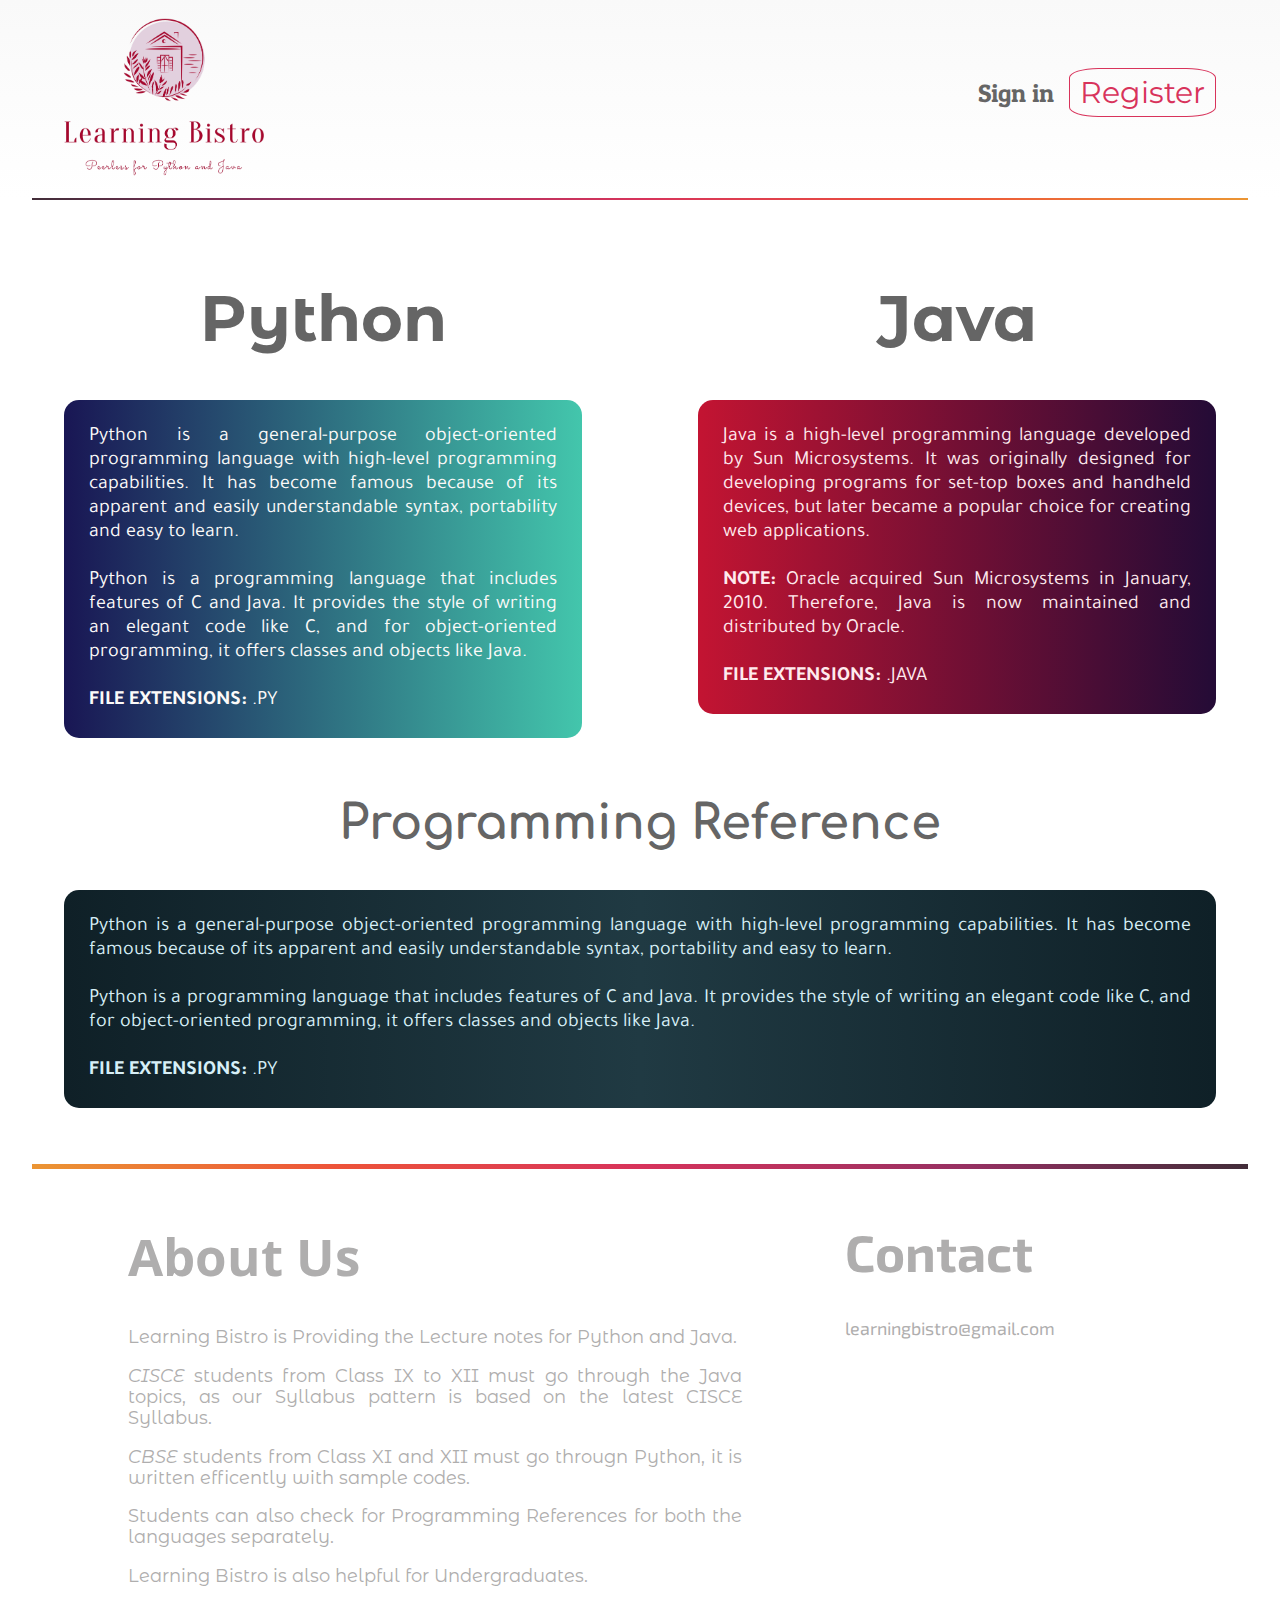
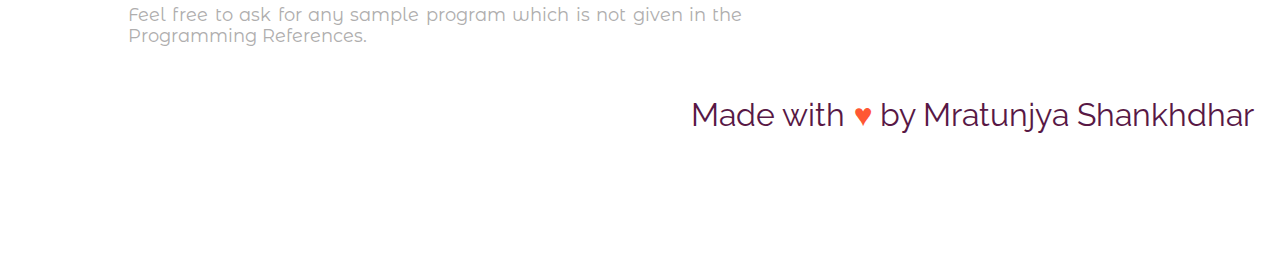
<file: index.html>
<!DOCTYPE HTML>
<html lang="en" dir="ltr">
    <head>
        <meta charset="utf-8">
        <meta name="viewport" content="width=device-width, initial-scale=1.0">

        <title>Learning Bistro - Peerless for Python and Java</title>
        <link rel="stylesheet" type="text/css" href="CSS/Header.css">
        <link rel="stylesheet" type="text/css" href="index.css">

        <link href="https://fonts.googleapis.com/css?family=Exo+2|Montserrat:200|Open+Sans:300|Patua+One|Comfortaa|Tajawal|Montserrat+Alternates|Raleway:300&display=swap" rel="stylesheet">
    </head>

    <body>
        <div class="header-background">
            <div class="header">
                <br>
                <a href="/"><img src="Images/Logo.png" alt="Learning Bistro - Peerless for Python and Java" title="Learning Bistro - Peerless for Python and Java" id="Logo"></a>
                <a href="Registration.html" class="Register">Register</a>
                <a href="Sign in.html" class="Sign-in">Sign in</a>
            </div>
            <div class="clear-float"></div>
            <br>
        </div>

        <div class="h-r"></div>
        <br>
        <br>

        <div class="Programming">
            <div class="Python">
                <a href="Python"><h1>Python</h1></a>
                <p>Python is a general-purpose object-oriented programming language with high-level programming capabilities.
                   It has become famous because of its apparent and easily understandable syntax, portability and easy to learn.
                   <br><br>Python is a programming language that includes features of C and Java.
                   It provides the style of writing an elegant code like C, and for object-oriented programming, it offers classes and objects like Java.
                   <br><br><strong>FILE EXTENSIONS:</strong> .PY
                </p>
            </div>
            <div class="Java">
                <a href="Java"><h1>Java</h1></a>
                <p>Java is a high-level programming language developed by Sun Microsystems.
                  It was originally designed for developing programs for set-top boxes and handheld devices, but later became a popular choice for creating web applications.
                  <br><br><strong>NOTE:</strong> Oracle acquired Sun Microsystems in January, 2010. Therefore, Java is now maintained and distributed by Oracle.
                  <br><br><strong>FILE EXTENSIONS:</strong> .JAVA
                </p>
            </div>
            <div class="clear-float"></div>
            <div class="Programming-References">
                <a href="Programming References.html"><h2>Programming Reference</h2></a>
                <p>Python is a general-purpose object-oriented programming language with high-level programming capabilities.
                   It has become famous because of its apparent and easily understandable syntax, portability and easy to learn.
                   <br><br>Python is a programming language that includes features of C and Java.
                   It provides the style of writing an elegant code like C, and for object-oriented programming, it offers classes and objects like Java.
                   <br><br><strong>FILE EXTENSIONS:</strong> .PY
                </p>
            </div>
        </div>
        <br><br>
        <div class="h-r-"></div>
        <br>
        <div class="Information">
            <div class="About-us">
                <h1>About Us</h1>
                <p>Learning Bistro is Providing the Lecture notes for Python and Java.</p>
                <p><abbr title="The Council for the Indian School Certificate Examinations">CISCE </abbr>students from Class IX to XII must go through the Java topics, as our Syllabus pattern is based on the latest CISCE Syllabus.</p>
                <p><abbr title="Central Board of Secondary Education">CBSE</abbr> students from Class XI and XII must go througn Python, it is written efficently with sample codes.</p>
                <p>Students can also check for Programming References for both the languages separately.</p>
                <p>Learning Bistro is also helpful for Undergraduates.</p>
                <p>Feel free to ask for any sample program which is not given in the Programming References.</p>
            </div>
            <div class="Contact">
                <h1>Contact</h1>
                <p>learningbistro@gmail.com</p>
            </div>
        </div>
        <div class="clear-float"></div>
        <a href="https://www.linkedin.com/in/mratunjyashankhdhar/"  style="text-decoration: none"><p class="love">Made with <span style="color: #FF5733">&hearts;</span> by Mratunjya Shankhdhar</p></a>
    </body>
</html>
</file>
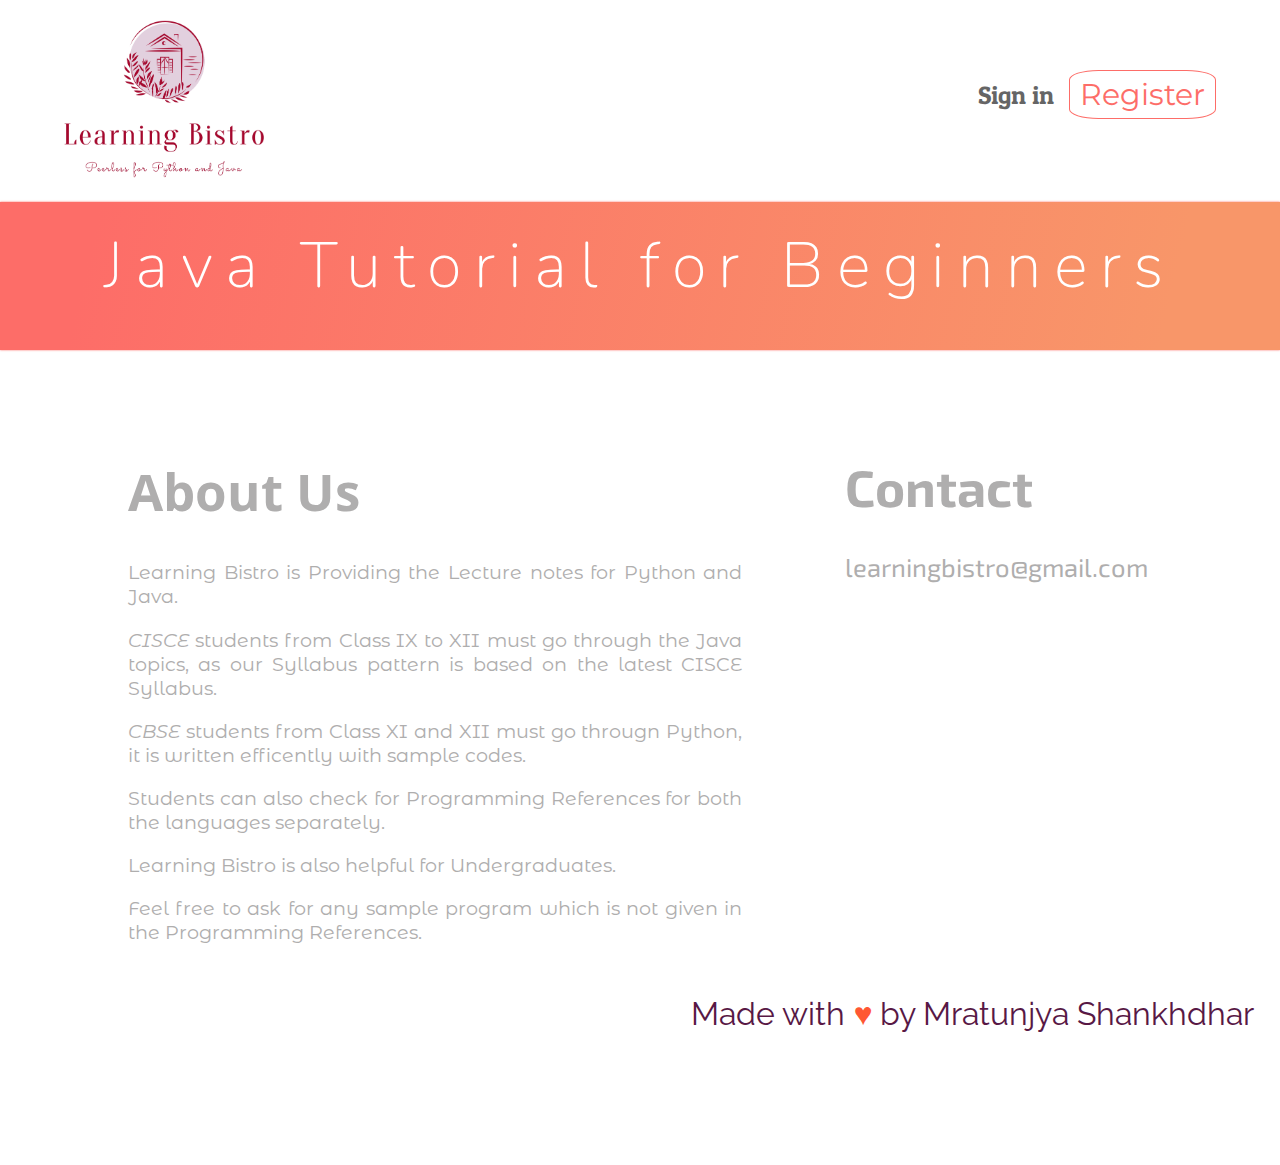
<file: Java/index.html>
<!DOCTYPE html>
<html lang="en" dir="ltr">
    <head>
        <meta charset="utf-8">
        <meta name="viewport" content="width=device-width, initial-scale=1.0">

        <title>Learning Bistro - Python</title>
        <link rel="stylesheet" type="text/css" href="/CSS/Header.css">
        <link rel="stylesheet" type="text/css" href="CSS/Course%20Structure.css">
        <link rel="stylesheet" type="text/css" href="Java.css">

        <link href="https://fonts.googleapis.com/css?family=Exo+2|Montserrat:200|Open+Sans:300|Patua+One|Comfortaa|Tajawal|Roboto|Sarina|Montserrat+Alternates:300|Raleway:300&display=swap" rel="stylesheet">
        <link href="https://fonts.googleapis.com/css?family=Nunito:200&display=swap" rel="stylesheet">
        <link rel="stylesheet" type="text/css" href="/CSS/Fonts.css">
    </head>
    <body style="cursor: default;">
        <div class="header">
            <a href="/"><img src="/Images/Logo.png" alt="Learning Bistro - Peerless for Python and Java" title="Learning Bistro - Peerless for Python and Java" id="Logo"></a>
            <a href="Registration.html" class="Register">Register</a>
            <a href="Sign in.html" class="Sign-in">Sign in</a>
        </div>

        <div class="heading-selected">
          <h1>Java Tutorial for Beginners</h1>
        </div>
        <br>
        <br><br>
        <div class="clear-float"></div>
        <br>
        <div class="Information">
            <div class="About-us">
                <h1>About Us</h1>
                <p>Learning Bistro is Providing the Lecture notes for Python and Java.</p>
                <p><abbr title="The Council for the Indian School Certificate Examinations">CISCE </abbr>students from Class IX to XII must go through the Java topics, as our Syllabus pattern is based on the latest CISCE Syllabus.</p>
                <p><abbr title="Central Board of Secondary Education">CBSE</abbr> students from Class XI and XII must go througn Python, it is written efficently with sample codes.</p>
                <p>Students can also check for Programming References for both the languages separately.</p>
                <p>Learning Bistro is also helpful for Undergraduates.</p>
                <p>Feel free to ask for any sample program which is not given in the Programming References.</p>
            </div>
            <div class="Contact">
                <h1>Contact</h1>
                <p>learningbistro@gmail.com</p>
            </div>
        </div>
        <div class="clear-float"></div>
        <a href="https://www.linkedin.com/in/mratunjyashankhdhar/"  style="text-decoration: none"><p class="love">Made with <span style="color: #FF5733">&hearts;</span> by Mratunjya Shankhdhar</p></a>
    </body>
</html>
</file>
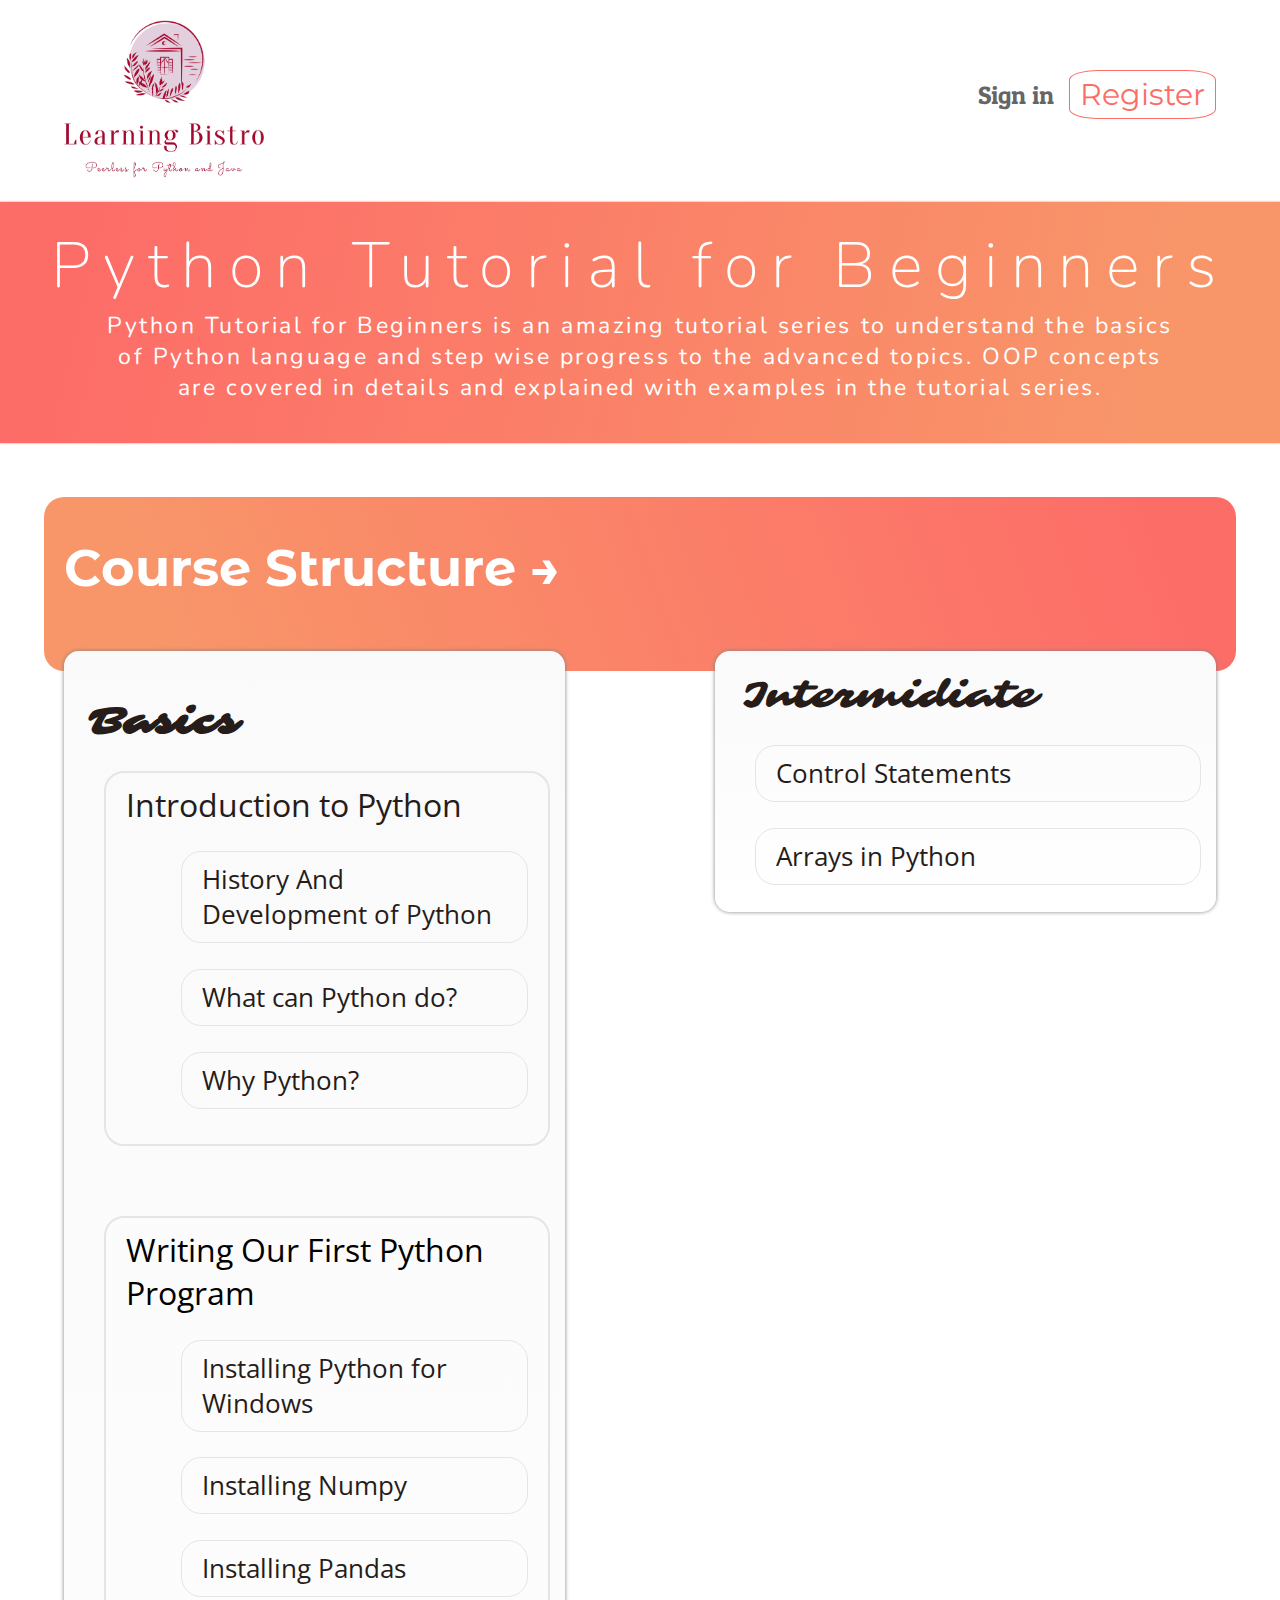
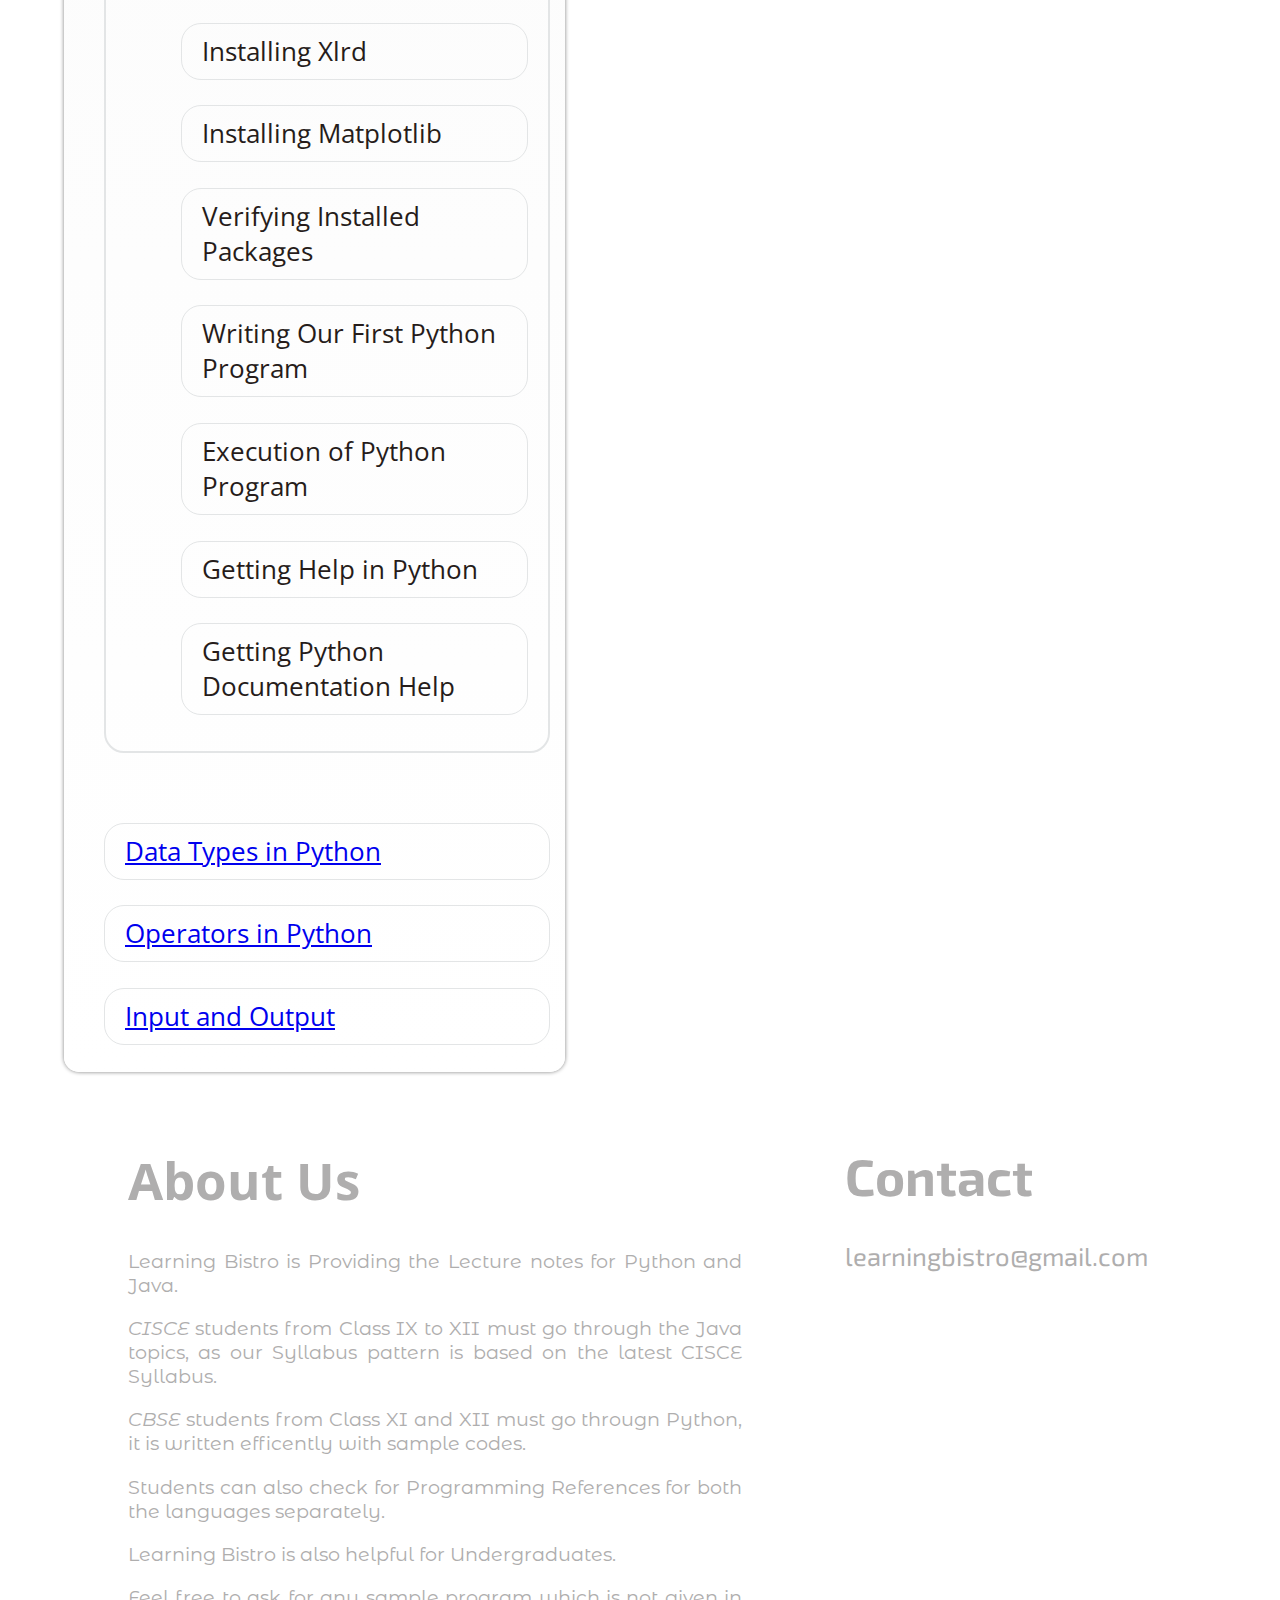
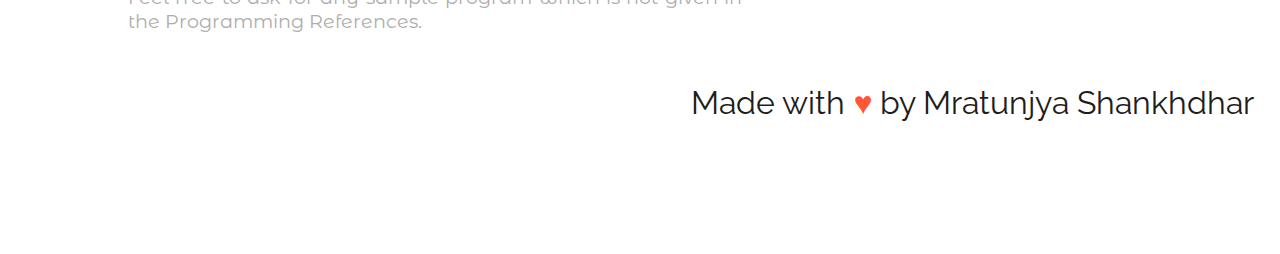
<file: Python/index.html>
<!DOCTYPE html>
<html lang="en" dir="ltr">
    <head>
        <meta charset="utf-8">
        <meta name="viewport" content="width=device-width, initial-scale=1.0">

        <title>Learning Bistro - Python</title>
        <link rel="stylesheet" type="text/css" href="/CSS/Header.css">
        <link rel="stylesheet" type="text/css" href="/CSS/Course%20Structure.css">
        <link rel="stylesheet" type="text/css" href="/CSS/Footer.css">

        <link href="https://fonts.googleapis.com/css?family=Exo+2|Montserrat:200|Open+Sans:300|Patua+One|Comfortaa|Tajawal|Roboto|Sarina|Montserrat+Alternates:300|Raleway:300&display=swap" rel="stylesheet">
        <link href="https://fonts.googleapis.com/css?family=Nunito:200&display=swap" rel="stylesheet">
        <link rel="stylesheet" type="text/css" href="/CSS/Fonts.css">
    </head>
    <body style="cursor: default;">
        <div class="header">
            <a href="/"><img src="/Images/Logo.png" alt="Learning Bistro - Peerless for Python and Java" title="Learning Bistro - Peerless for Python and Java" id="Logo"></a>
            <a href="Registration.html" class="Register">Register</a>
            <a href="Sign in.html" class="Sign-in">Sign in</a>
        </div>

        <div class="heading-selected">
          <h1>Python Tutorial for Beginners</h1>
          <p>Python Tutorial for Beginners is an amazing tutorial series to understand the basics of Python language and step wise progress to the advanced topics. OOP concepts are covered in details and explained with examples in the tutorial series.</p>
        </div>
        <br>
        <br><br>

        <a href="#Course-Structure" style="text-decoration: none;">
          <div class="Course-Structure" id="Course-Structure">
              <h1>Course Structure &rarr;</h1>
              <br>
              <div class="Basics">
                  <h1>Basics</h1>
                  <div class="Unit">
                    <a href="Introduction-to-Python.html">Introduction to Python</a>
                      <div class="Sub-topic">
                          <a href="Introduction-to-Python.html#History-and-Development-of-Python"><p>History And Development of Python</p></a>
                          <a href="Introduction-to-Python.html#What-can-Python-do"><p>What can Python do&#x3f;</p></a>
                          <a href="Introduction-to-Python.html#Why-Python?"><p>Why Python&#x3f;</p></a>
                      </div>
                  </div>
                  <div class="Unit">
                      Writing Our First Python Program
                      <div class="Sub-topic">
                          <a href="History and Development of Python.html"><p>Installing Python for Windows</p></a>
                          <a href="What can Python do.html"><p>Installing Numpy</p></a>
                          <a href="Why Python.html"><p>Installing Pandas</p></a>
                          <a href="Why Python.html"><p>Installing Xlrd</p></a>
                          <a href="Why Python.html"><p>Installing Matplotlib</p></a>
                          <a href="Why Python.html"><p>Verifying Installed Packages</p></a>
                          <a href="Why Python.html"><p>Writing Our First Python Program</p></a>
                          <a href="Why Python.html"><p>Execution of Python Program</p></a>
                          <a href="Why Python.html"><p>Getting Help in Python</p></a>
                          <a href="Why Python.html"><p>Getting Python Documentation Help</p></a>
                      </div>
                  </div>
                  <a href="Data%20Types%20in%20Python.html"><p>Data Types in Python</p></a>
                  <a href="Operators%20in%20Python.html"><p>Operators in Python</p></a>
                  <a href="Input%20and%20Output.html"><p>Input and Output</p></a>
              </div>
              <div class="Intermidiate">
                  Intermidiate
                  <a href="Control%20Statements.html"><p>Control Statements</p></a>
                  <a href="Arrays%20in%20Python"><p>Arrays in Python</p></a>
              </div>
          </div>
        </a>
        <div class="clear-float"></div>
        <br>
        <div class="Information">
            <div class="About-us">
                <h1>About Us</h1>
                <p>Learning Bistro is Providing the Lecture notes for Python and Java.</p>
                <p><abbr title="The Council for the Indian School Certificate Examinations">CISCE </abbr>students from Class IX to XII must go through the Java topics, as our Syllabus pattern is based on the latest CISCE Syllabus.</p>
                <p><abbr title="Central Board of Secondary Education">CBSE</abbr> students from Class XI and XII must go througn Python, it is written efficently with sample codes.</p>
                <p>Students can also check for Programming References for both the languages separately.</p>
                <p>Learning Bistro is also helpful for Undergraduates.</p>
                <p>Feel free to ask for any sample program which is not given in the Programming References.</p>
            </div>
            <div class="Contact">
                <h1>Contact</h1>
                <p>learningbistro@gmail.com</p>
            </div>
        </div>
        <div class="clear-float"></div>
        <a href="https://www.linkedin.com/in/mratunjyashankhdhar/"  style="text-decoration: none"><p class="love">Made with <span style="color: #FF5733">&hearts;</span> by Mratunjya Shankhdhar</p></a>
    </body>
</html>
</file>
<file: CSS/Header.css>
body {
    margin: 0;
    padding: 0;
    padding-top: 20px;
    padding-bottom: 100px;
}

.header {
    width: 90%;
    margin-left: auto;
    margin-right: auto;
}

#Logo {
     width: 200px;
}

.Register {
    float: right;
    margin-top: 50px;
    border: 1px solid rgba(253,109,104,1);
    border-radius: 20%;
    padding: 5px 10px;
    font-family: 'Montserrat', sans-serif;
    text-decoration: none;
    color: rgba(253,109,104,1);
    font-size: 30px;
}

.Register:hover {
    background-color: rgba(253,109,104,1);
    color: white;
}

.Sign-in {
    float: right;
    text-decoration: none;
    font-family: 'Patua One', cursive;
    font-size: 25px;
    color: #656565;
    margin-top: 60px;
    margin-right: 15px;
}

.Sign-in:hover {
    color: rgba(253,109,104,1);
}

.clear-float {
    clear: both;
}

.Intro {
    text-decoration: none;
}

.heading {
    background-image: linear-gradient( 103.3deg,  rgba(253,109,104,1) 7.7%, rgba(248,150,105,1) 90.8% );
    color: white;
    font-family: 'Nunito', sans-serif;
    margin-top: 20px;
    box-shadow: 0px 0px 2px rgba(253,109,104,1);
    padding: 20px 0 40px 0;
}

.heading h1 {
    font-size: 5vw;
    text-align: center;
    letter-spacing: 1vw;
    margin: 0 auto;
    width: 95%;
    font-weight: 200;
}

.heading p {
    width: 85%;
    font-size: 1.8vw;
    margin: 0 auto;
    letter-spacing: 0.2vw;
    text-align: center;
}

.heading-selected {
    background-image: linear-gradient( 103.3deg,  rgba(253,109,104,1) 7.7%, rgba(248,150,105,1) 90.8% );
    color: white;
    font-family: 'Nunito', sans-serif;
    margin-top: 20px;
    box-shadow: 0px 0px 2px rgba(253,109,104,1);
    padding: 20px 0 40px 0;
}

.heading-selected h1 {
    font-size: 5vw;
    text-align: center;
    letter-spacing: 1vw;
    margin: 0 auto;
    width: 95%;
    font-weight: 200;
}

.heading-selected p {
    width: 85%;
    font-size: 1.8vw;
    margin: 0 auto;
    letter-spacing: 0.2vw;
    text-align: center;
}

.heading:hover {
    background-image: linear-gradient(to right, #8e2de2, #4a00e0);
    box-shadow: 2px 2px 8px #8e2de2;
}

@media only screen and (min-width: 1500px) {
    #Logo {
        width: 20%;
    }

    .Register {
        font-size: 2vw;
    }

    .Sign-in {
        font-size: 2vw;
    }
}

@media only screen and (max-width: 500px) {
    #Logo {
        width: 45%;
    }

    .Register {
        margin-top: 12%;
        font-size: 4.5vw;
    }

    .Sign-in {
        margin-top: 13.5%;
        font-size: 4.5vw;
    }
}
</file>
<file: index.css>
body {
    margin: 0;
    padding: 0;
    padding-bottom: 100px;
}
.header-background {
    background-image: linear-gradient(#F9F9F9, #FFFFFF);
}

.Register {
    border: 1px solid #d8335b;
    color: #d8335b;
}

.Register:hover {
    background-color: #d8335b;
    color: white;
}

.Sign-in {
    color: #656565;
}

.Sign-in:hover {
    color: #d8335b;
}


.h-r {
    height: 2px;
    width: 95%;
    margin-left: auto;
    margin-right: auto;
    background-image: linear-gradient(to right, #422d39 0%,#963062 23%,#d7335b 50%,#ed5339 75%,#eb9533 100%);
}

.Programming {
    width: 90%;
    margin-left: auto;
    margin-right: auto;
    text-align: center;
    font-family: 'Tajawal', sans-serif;
}

.Programming a {
    text-decoration: none;
    color: #656565;
    font-family: 'Montserrat Alternates', sans-serif;
    font-size: 200%;
}

.Python {
    float: left;
    width: 45%;
    margin-left:auto;
    margin-right: auto;
    color: #fcfaf9;
}


.Python p {
    background-image: linear-gradient(to right, #191654, #43C6AC);
    border-radius: 15px;
    font-size: 125%;
    text-align: justify;
    padding: 25px;
}

.Python p:hover {
    box-shadow: 2px 2px 50px rgba(67, 198, 172, 0.5);
}

.Python h1:hover {
    background: -webkit-linear-gradient(0deg, #43c6ac, #191654);
    -webkit-background-clip: text;
    -webkit-text-fill-color: transparent;
    text-shadow: 0px 8px 8px rgba(25, 22, 84, 0.3);
}

.Java {
    float: right;
    width: 45%;
    margin-left:auto;
    margin-right: auto;
    color: #ffeaee;
}

.Java p {
    background-image: linear-gradient(to left, #240b36, #c31432);
    border-radius: 15px;
    font-size: 125%;
    text-align: justify;
    padding: 25px;
}

.Java p:hover {
    box-shadow: 2px 2px 50px rgba(195, 20, 50, 0.5);
}

.Java h1:hover {
    background: -webkit-linear-gradient(180deg, #c31432, #240b36);
    -webkit-background-clip: text;
    -webkit-text-fill-color: transparent;
    text-shadow: 0px 8px 8px rgba(36, 11, 54, 0.3);
}

.Programming-References {
    width: 100%;
    margin-left:auto;
    margin-right: auto;
    color: #d7eff7;
}

.Programming-References a {
    font-family: 'Comfortaa', cursive;
    text-decoration: none;
    font-size: 200%;
}

.Programming-References p {
    background-image: linear-gradient(to left, #0F2027, #203A43, #0F2027);
    border-radius: 15px;
    font-size: 125%;
    text-align: justify;
    padding: 25px;
}

.Programming-References h2:hover {
    background: -webkit-linear-gradient(180deg, #203A43, #0F2027, #203A43);
    -webkit-background-clip: text;
    -webkit-text-fill-color: transparent;
    text-shadow: 0px 8px 8px rgba(17, 35, 42, 0.3);
}

.Programming-References p:hover {
    box-shadow: 2px 2px 50px rgba(32, 58, 67, 0.5)
}

.h-r- {
    height: 5px;
    width: 95%;
    margin-left: auto;
    margin-right: auto;
    background-image: linear-gradient(to left, #422d39 0%,#963062 23%,#d7335b 50%,#ed5339 75%,#eb9533 100%);
}

.Information {
    width: 80%;
    margin-left: auto;
    margin-right: auto;
    font-family: 'Exo 2', sans-serif;
    color: #afaeae;
    font-size: 2vw;
}

.About-us {
    width: 60%;
    margin-left: auto;
    margin-right: auto;
    float: left;
    font-family: 'Open Sans', sans-serif;
}

.About-us p {
    font-family: 'Montserrat Alternates', sans-serif;
    font-size: 1.4vw;
    text-align: justify;
}

.Contact {
    width: 30%;
    margin-left: auto;
    margin-right: auto;
    float: right;
}

.Contact p {
    font-size: 1.4vw;
}

abbr {
    text-decoration: none;
    font-style: italic;
}

.love {
    text-align: end;
    margin-right: 2%;
    font-size: 2.5vw;
    color: #581845;
    font-family: 'Raleway', sans-serif;
}

@media only screen and (max-width: 700px) {
    .Python {
        width: 48%;
    }

    .Java {
        width: 48%;
    }
    
    .love {
        font-size: 3.5vw;
    }
}

@media only screen and (max-width: 660px) {
    .Python {
        width: 100%;
        float: none;
    }

    .Java {
        margin-top: 100px;
        width: 100%;
        float: none;
    }
    
    .Programming-References {
        margin-top: 100px;
    }
}

@media only screen and (max-width: 400px) {
    .Programming-References a {
    font-size: 8vw;
    }
    
    .Programming h1 {
        font-size: 15vw;
    }
}
</file>
<file: Java/Java.css>
.Information {
    width: 80%;
    margin-left: auto;
    margin-right: auto;
    font-family: 'Exo 2', sans-serif;
    color: #afaeae;
    font-size: 2vw;
    background-image: linear-gradient( 103.3deg,  rgba(253,109,104,1) 7.7%, rgba(248,150,105,1) 90.8% );
}

.About-us {
    width: 60%;
    margin-left: auto;
    margin-right: auto;
    float: left;
    font-family: 'Open Sans', sans-serif;
}

.About-us p {
    font-family: 'Montserrat Alternates', sans-serif;
    font-size: 1.5vw;
    text-align: justify;
}

.Contact {
    width: 30%;
    margin-left: auto;
    margin-right: auto;
    float: right;
}

.Contact p {
    font-size: 2vw;
}

abbr {
    text-decoration: none;
    font-style: italic;
}

.love {
    text-align: end;
    margin-right: 2%;
    font-size: 2.5vw;
    color: #581845;
    font-family: 'Raleway', sans-serif;
}

@media only screen and (max-width: 780px) {
    .love {
        font-size: 3.5vw;
    }
}
</file>
<file: CSS/Fonts.css>
@font-face {
    font-family: "Bookerly";
    src: url('Fonts/Bookerly.ttf');
}

@font-face {
    font-family: "Courier New";
    src: url('Fonts/Courier%20New.ttf');
}

@font-face {
    font-family: "Copperplate";
    src: url('Fonts/Copperplate.ttf');
}

@font-face {
    font-family: "Bookman Old Style";
    src: url('Fonts/Bookman%20Old%20Style.ttf');
}
</file>
<file: CSS/Footer.css>
#Footer {
  width: 73%;
  float: right;
}

.Information {
    width: 80%;
    margin-left: auto;
    margin-right: auto;
    font-family: 'Exo 2', sans-serif;
    color: #afaeae;
    font-size: 2vw;
    background-image: linear-gradient( 103.3deg,  rgba(253,109,104,1) 7.7%, rgba(248,150,105,1) 90.8% );
}

.About-us {
    width: 60%;
    margin-left: auto;
    margin-right: auto;
    float: left;
    font-family: 'Open Sans', sans-serif;
}

.About-us p {
    font-family: 'Montserrat Alternates', sans-serif;
    font-size: 1.5vw;
    text-align: justify;
}

.Contact {
    width: 30%;
    margin-left: auto;
    margin-right: auto;
    float: right;
}

.Contact p {
    font-size: 2vw;
}

abbr {
    text-decoration: none;
    font-style: italic;
}

.love {
    text-align: end;
    margin-right: 2%;
    font-size: 2.5vw;
    color: #1f1c1c;
    font-family: 'Raleway', sans-serif;
}

@media only screen and (max-width: 780px) {
    .love {
        font-size: 3.5vw;
    }
}

@media only screen and (max-width: 720px) {
  #Footer {
    width: 100%;
    float: none;
  }
}
</file>
